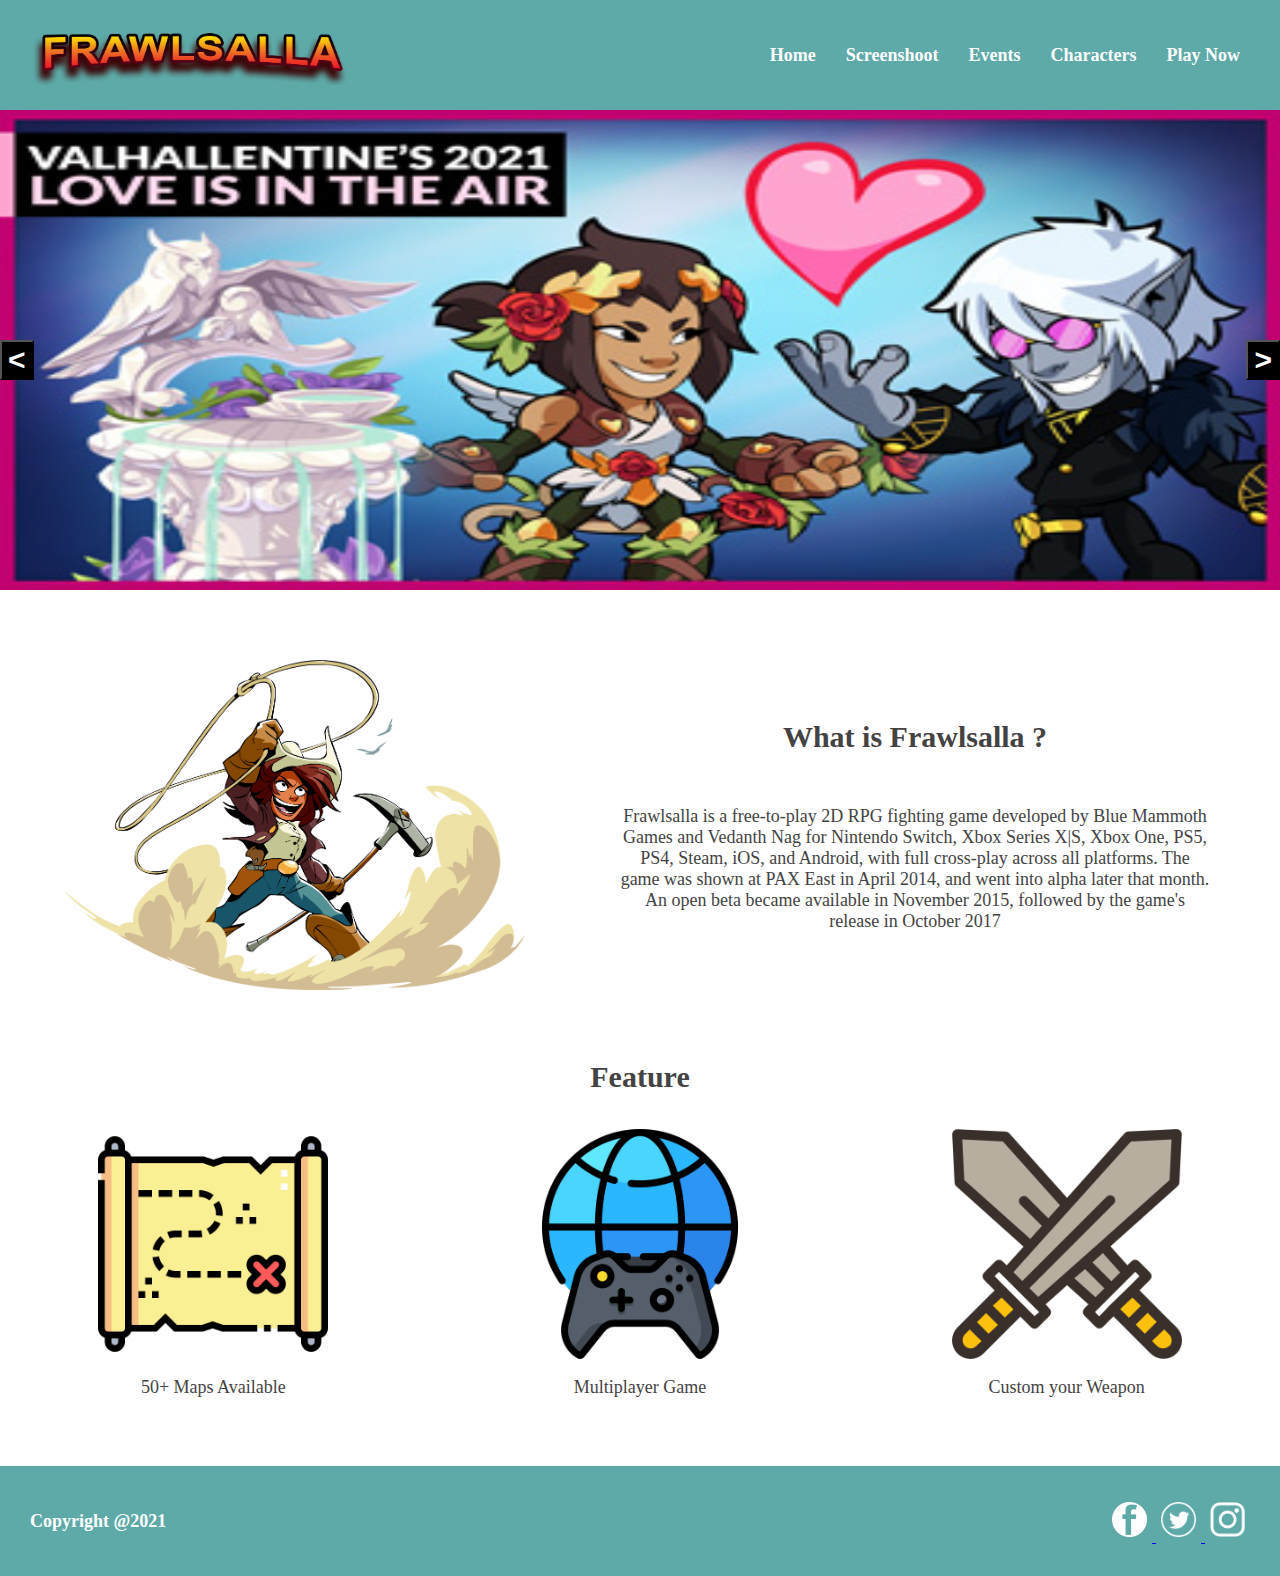
<file: HTML/index.html>
<!DOCTYPE html>
<html lang="en">
<head>
    <meta charset="UTF-8">
    <meta http-equiv="X-UA-Compatible" content="IE=edge">
    <meta name="viewport" content="width=device-width, initial-scale=1.0">
    <title>Document</title>
    <script src="https://code.jquery.com/jquery-3.5.1.js"></script>
    <link rel="stylesheet" href="../CSS/style.css">
    <link rel="stylesheet" href="../Javascript/slider.js">
</head>

<body>
    <header>
        <div class="logo">
            <img src="../Asset/logo.png" alt="">
        </div>
        <div class="navigation">
            <ul>
                <li><a href="index.html">Home</a></li>
                <li>
                    Screenshoot
                    <div class="dropDown">
                        <ul>
                            <li>
                                <a href="screenshoot.html">Gameplay</a>
                            </li>
                        </ul>
                    </div>
                </li>
                <li><a href="Event.html">Events</a></li>
                <li><a href="characters.html">Characters</a></li>
                <li><a href="playNow.html">Play Now</a>
            </ul>
        </div>

    </header> 
    
    <div class="content">
        <div class="slider">
            <div id="content-slider">
                <div id="slide-content"> 
                    <button id="prev">&lt;</button>
                    <div class="slider-image">
                        <img src="../Asset/Valhallentine.jpg" alt="" class="image active" id="first">
                        <img src="../Asset/Brawlhallidays.jpg" alt="" class="image">
                        <img src="../Asset/Heatwave.jpg" alt="" class="image">
                        <img src="../Asset/Brawlhalloween.jpg" alt="" class="image" id="last">
                    </div>
                    <button id="next">&gt;</button>
                </div>
            </div>
        </div>
        <div class="content-bawah">
            <div class="content-bawah-kiri">
                <img src="../Asset//home-about.png" alt="">
            </div>
            <div class="content-bawah-kanan">
                <h1>What is Frawlsalla ?</h1>
                <p>
                    Frawlsalla is a free-to-play 2D RPG fighting game developed by Blue Mammoth Games and Vedanth Nag for Nintendo Switch, Xbox Series X|S, Xbox One, PS5, PS4, Steam, iOS, and Android, with full cross-play across all platforms. The game was shown at PAX East in April 2014, and went into alpha later that month. An open beta became available in November 2015, followed by the game's release in October 2017
                </p>
            </div>
        </div>
        <div class="feature">
            <h1>
                Feature
            </h1>
            <div class="feature-row">
                <div class="pic-feature">
                    <div class="pic-feature-img">
                        <img src="../Asset/treasure-map.png" alt="">
                    </div>
                    <p>
                        50+ Maps Available
                    </p>
                </div>
                <div class="pic-feature">
                    <div class="pic-feature-img">
                    <img src="../Asset/online-game.png" alt="">
                    </div>
                    <p>
                        Multiplayer Game
                    </p>
                </div>
                <div class="pic-feature">
                    <div class="pic-feature-img">
                    <img src="../Asset/swords.png" alt="">
                    </div>
                    <p>
                        Custom your Weapon
                    </p>
                </div>
            </div>
        </div>
    </div>
    
    <footer>
        <div class="footer-left">
            <p>Copyright @2021</p>
        </div>
        <div class="footer-right">
            <a href="https://www.facebook.com/">
                <img src="../Asset/fb.png" alt="">
            </a>
            <a href="https://www.twitter.com/">
                <img src="../Asset/twitter.png" alt="">
            </a>
            <a href="https://www.instagra,.com/">
                <img src="../Asset/ig.png" alt="">
            </a>
        </div>
    </footer>

</body>

<script src="../Javascript/slider.js"></script>

</html>
</file>
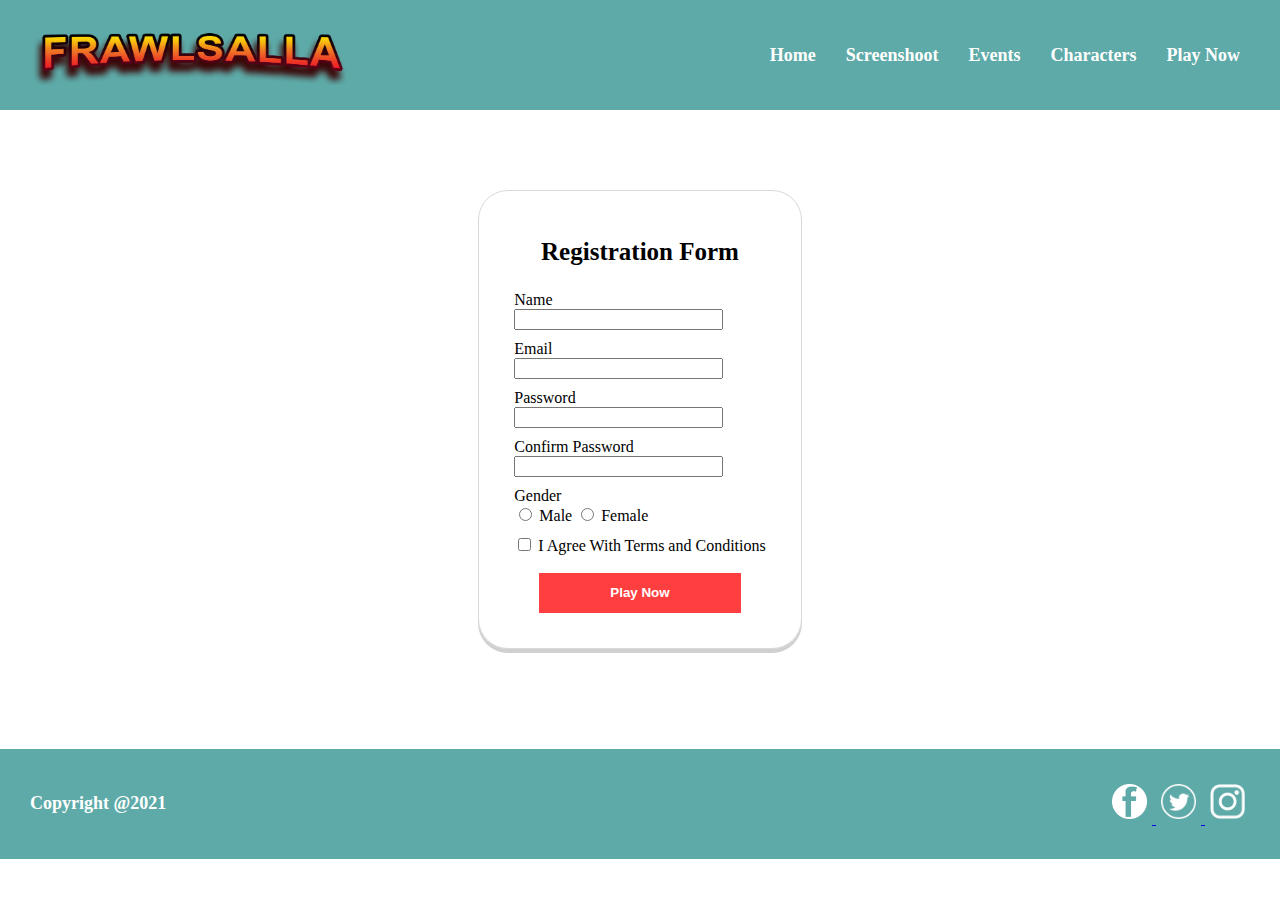
<file: HTML/backupform.html>
<!DOCTYPE html>
<html lang="en">
<head>
    <meta charset="UTF-8">
    <meta http-equiv="X-UA-Compatible" content="IE=edge">
    <meta name="viewport" content="width=device-width, initial-scale=1.0">
    <title>Document</title>
    <script src="../Javascript/play.js" async defer> </script>
    <link rel="stylesheet" href="../CSS/style.css">
</head>
<body>
    <header>
        <div class="logo">
            <img src="../Asset/logo.png" alt="">
        </div>
        <div class="navigation">
            <ul>
                <li><a href="index.html">Home</a></li>
                <li>
                    Screenshoot
                    <div class="dropDown">
                        <ul>
                            <li>
                                <a href="screenshoot.html">Gameplay</a>
                            </li>
                        </ul>
                    </div>
                </li>
                <li><a href="Event.html">Events</a></li>
                <li><a href="characters.html">Characters</a></li>
                <li><a href="playNow.html">Play Now</a>
            </ul>
        </div>

    </header> 
    
    <div class="content-play-now">
        <div class="play-now-form">
            <form id="playnow" action="" method="POST">
                <h1>Registration Form</h1>
                <div class="form-item form-box">
                    <label id="form-style" for="name">Name</label>
                    <input type="text" name="name" id="name">
                </div>
                <div class="form-item form-box">
                    <label id="form-style" for="email">Email</label>
                    <input type="text" name="email" id="email">
                </div>
                <div class="form-item form-box">
                    <label id="form-style" for="password">Password</label>
                    <input type="password" name="password" id="password">
                </div>
                <div class="form-item form-box">
                    <label id="form-style" for="confirm_password">Confirm Password</label>
                    <input type="password" name="confirm_password" id="confirm_password">
                </div>
                <div class="form-item">
                    <label id="form-style" for="">Gender</label>
                    <input type="radio" name="gender" id="gender" value="male">
                    <label for="">Male</label>
                    <input type="radio" name="gender" id="gender" value="female">
                    <label for="">Female</label>
                </div>
                <div class="form-item">
                    <input type="checkbox" name="tos" id="tos">
                    <label for="tos">I Agree With Terms and Conditions </label>
                </div>
                <div class="form-item p-button">
                    <center>
                        <input type="submit" value="Play Now">
                    </center>
                </div>
            </form>
        </div>
    </div>    
    
    <footer>
        <div class="footer-left">
            <p>Copyright @2021</p>
        </div>
        <div class="footer-right">
            <a href="https://www.facebook.com/">
                <img src="../Asset/fb.png" alt="">
            </a>
            <a href="https://www.twitter.com/">
                <img src="../Asset/twitter.png" alt="">
            </a>
            <a href="https://www.instagra,.com/">
                <img src="../Asset/ig.png" alt="">
            </a>
        </div>
    </footer>
</body>
</html>
</file>
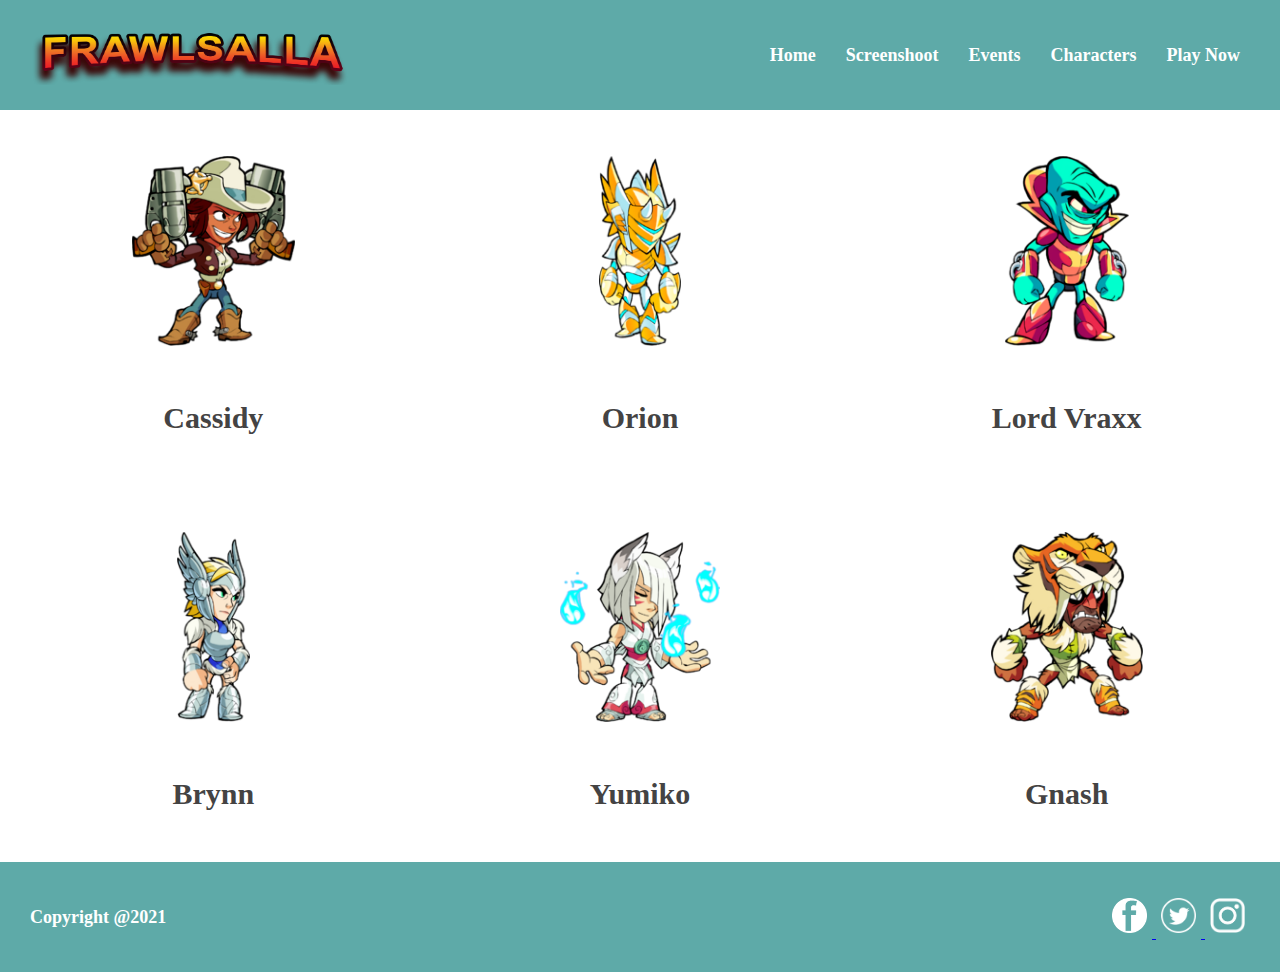
<file: HTML/characters.html>
<!DOCTYPE html>
<html lang="en">
<head>
    <meta charset="UTF-8">
    <meta http-equiv="X-UA-Compatible" content="IE=edge">
    <meta name="viewport" content="width=device-width, initial-scale=1.0">
    <title>Document</title>
    <link rel="stylesheet" href="../CSS/style.css">
</head>

<body>
    <header>
        <div class="logo">
            <img src="../Asset/logo.png" alt="">
        </div>
        <div class="navigation">
            <ul>
                <li><a href="index.html">Home</a></li>
                <li>
                    Screenshoot
                    <div class="dropDown">
                        <ul>
                            <li>
                                <a href="screenshoot.html">Gameplay</a>
                            </li>
                        </ul>
                    </div>
                </li>
                <li><a href="Event.html">Events</a></li>
                <li><a href="characters.html">Characters</a></li>
                <li><a href="playNow.html">Play Now</a>
            </ul>
        </div>

    </header> 
    
    <div class="content">
        <div class="character-row">
            <div class="character">
                <div class="image-character">
                    <img src="../Asset/Cassidy.png" alt="">
                </div>
                <div class="description-character">
                    Cassidy is the toughest marshal to wear a badge either side of the Bifrost.
                </div>
                <p>Cassidy</p>
            </div>
            <div class="character">
                <div class="image-character">
                    <img src="../Asset/Orion.png" alt="">
                </div>
                <div class="description-character">
                    A riddle wrapped in an enigma wrapped in Ivaldic battle armor. Here he is called Orion.
                </div>
                <p>Orion</p>
            </div>
            <div class="character">
                <div class="image-character">
                    <img src="../Asset/Lord_Vraxx.png" alt="">
                </div>
                <div class="description-character">
                    Scheming conquerer of a thousand worlds. What's one more?
                </div>
                <p>Lord Vraxx</p>
            </div>
        </div>
        <div class="character-row">
            <div class="character">
                <div class="image-character">
                    <img src="../Asset/Brynn.png" alt="">
                </div>
                <div class="description-character">
                    Asgard's hometown hero, this half-Valkyrie can't escape her human side.
                </div>
                <p>Brynn</p>
            </div>
            <div class="character">
                <div class="image-character">
                    <img src="../Asset/Yumiko.png" alt="">
                </div>
                <div class="description-character">
                    Mischievous protector and forest spirit.
                </div>
                <p>Yumiko</p>
            </div>
            <div class="character">
                <div class="image-character">
                    <img src="../Asset/Gnash.png" alt="">
                </div>
                <div class="description-character">
                    Older than history, tougher than rock. What you call monsters he calls breakfast.
                </div>
                <p>Gnash</p>
            </div>
        </div>
    

    </div>
    
    <footer>
        <div class="footer-left">
            <p>Copyright @2021</p>
        </div>
        <div class="footer-right">
            <a href="https://www.facebook.com/">
                <img src="../Asset/fb.png" alt="">
            </a>
            <a href="https://www.twitter.com/">
                <img src="../Asset/twitter.png" alt="">
            </a>
            <a href="https://www.instagra,.com/">
                <img src="../Asset/ig.png" alt="">
            </a>
        </div>
    </footer>

</body>

</html>
</file>
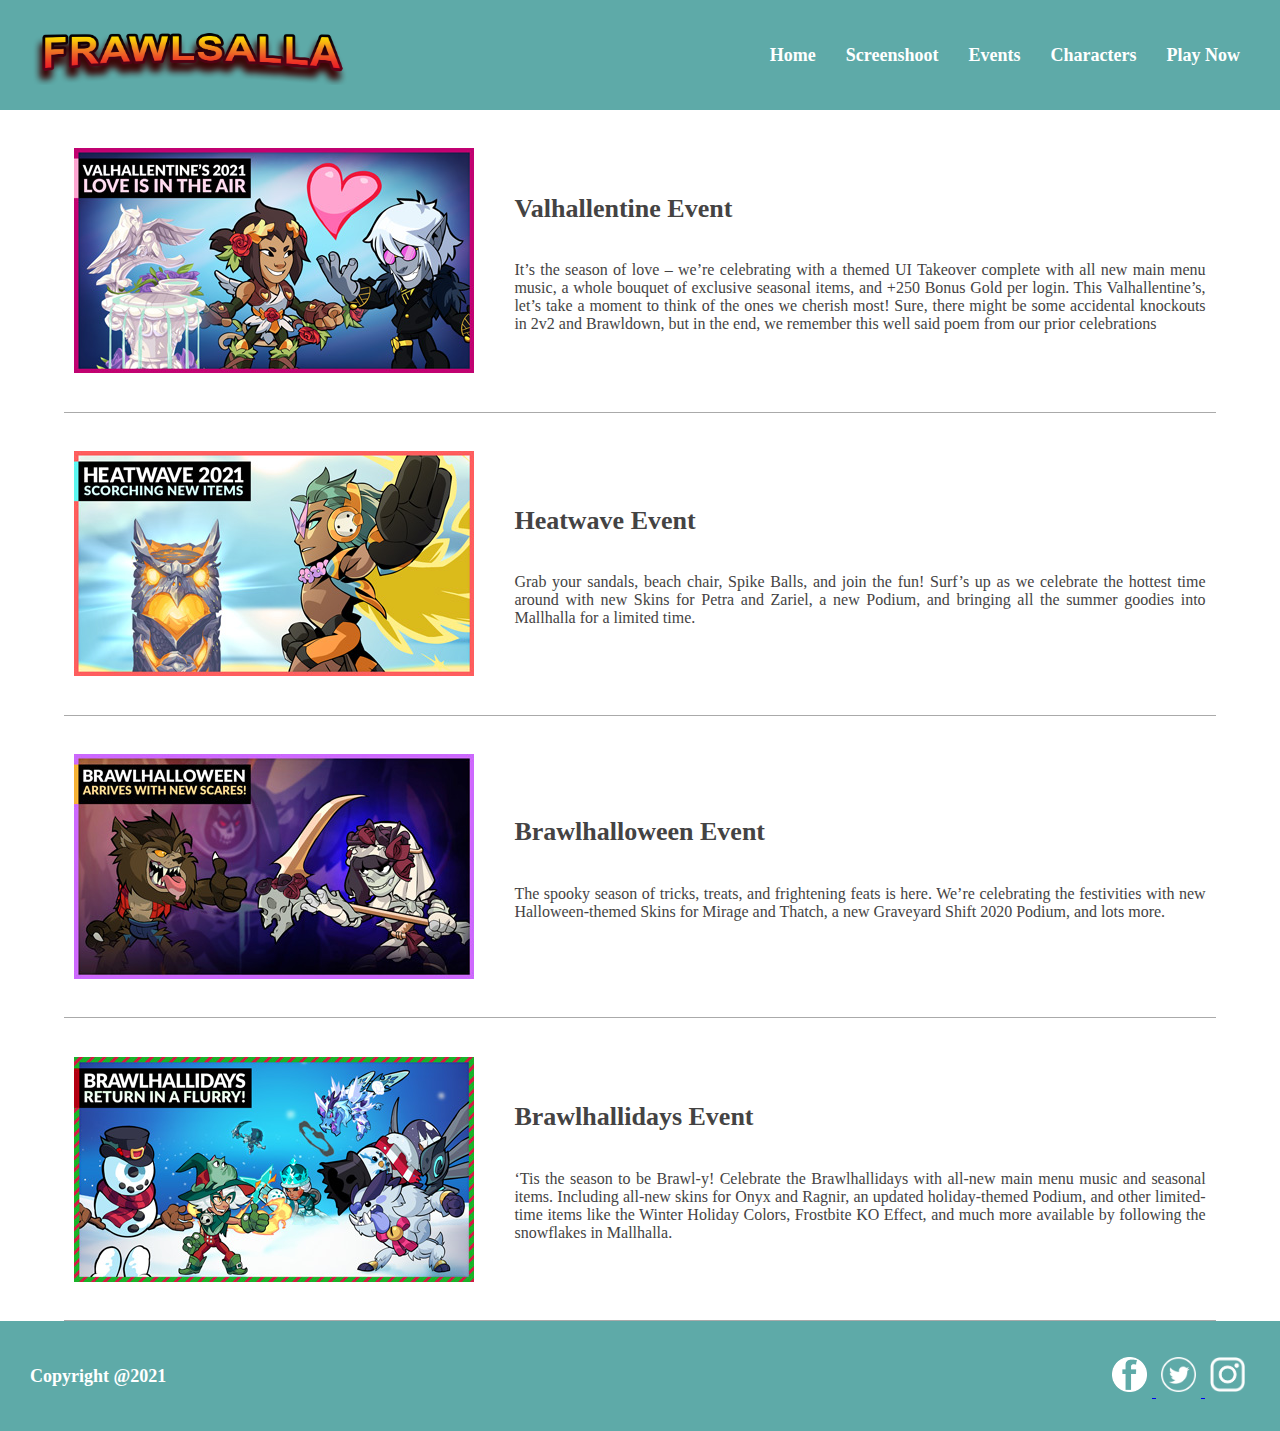
<file: HTML/Event.html>
<!DOCTYPE html>
<html lang="en">
<head>
    <meta charset="UTF-8">
    <meta http-equiv="X-UA-Compatible" content="IE=edge">
    <meta name="viewport" content="width=device-width, initial-scale=1.0">
    <title>Document</title>
    <link rel="stylesheet" href="../CSS/style.css">
</head>
<body>
    <header>
        <div class="logo">
            <img src="../Asset/logo.png" alt="">
        </div>
        <div class="navigation">
            <ul>
                <li><a href="index.html">Home</a></li>
                <li>
                    Screenshoot
                    <div class="dropDown">
                        <ul>
                            <li>
                                <a href="screenshoot.html">Gameplay</a>
                            </li>
                        </ul>
                    </div>
                </li>
                <li><a href="Event.html">Events</a></li>
                <li><a href="characters.html">Characters</a></li>
                <li><a href="playNow.html">Play Now</a>
            </ul>
        </div>

    </header> 
        <div class="content" id="event-layout">
            <div class="event">
                <div class="pic">
                    <img src="../Asset/Valhallentine.jpg" alt="">
                </div>

                <div class="desc">
                    <h2>
                        Valhallentine Event
                    </h2>
                    <p>
                        It’s the season of love – we’re celebrating with a themed UI Takeover complete with all new main menu music, a whole bouquet of exclusive seasonal items, and +250 Bonus Gold per login. This Valhallentine’s, let’s take a moment to think of the ones we cherish most! Sure, there might be some accidental knockouts in 2v2 and Brawldown, but in the end, we remember this well said poem from our prior celebrations 
                    </p>
                </div>
            </div>
            <div class="event">
                <div class="pic">
                    <img src="../Asset/Heatwave.jpg" alt="">
                </div>

                <div class="desc">
                    <h2>
                      Heatwave Event
                    </h2>
                    <p>
                        Grab your sandals, beach chair, Spike Balls, and join the fun! Surf’s up as we celebrate the hottest time around with new Skins for Petra and Zariel, a new Podium, and bringing all the summer goodies into Mallhalla for a limited time.
                    </p>
                </div>
            </div>
            <div class="event">
                <div class="pic">
                    <img src="../Asset/Brawlhalloween.jpg" alt="">
                </div>

                <div class="desc">
                    <h2>
                        Brawlhalloween Event
                    </h2>
                    <p>
                        The spooky season of tricks, treats, and frightening feats is here. We’re celebrating the festivities with new Halloween-themed Skins for Mirage and Thatch, a new Graveyard Shift 2020 Podium, and lots more.
                    </p>
                </div>
            </div>
            <div class="event">
                <div class="pic">
                    <img src="../Asset/Brawlhallidays.jpg" alt="">
                </div>
                <div class="desc">
                    <h2>
                        Brawlhallidays Event
                    </h2>
                    <p>
                        ‘Tis the season to be Brawl-y! Celebrate the Brawlhallidays with all-new main menu music and seasonal items. Including all-new skins for Onyx and Ragnir, an updated holiday-themed Podium, and other limited-time items like the Winter Holiday Colors, Frostbite KO Effect, and much more available by following the snowflakes in Mallhalla.
                    </p>
                </div>
            </div>
        </div>

    <footer>
        <div class="footer-left">
            <p>Copyright @2021</p>
        </div>
        <div class="footer-right">
            <a href="https://www.facebook.com/">
                <img src="../Asset/fb.png" alt="">
            </a>
            <a href="https://www.twitter.com/">
                <img src="../Asset/twitter.png" alt="">
            </a>
            <a href="https://www.instagra,.com/">
                <img src="../Asset/ig.png" alt="">
            </a>
        </div>
    </footer>
</body>
</html>
</file>
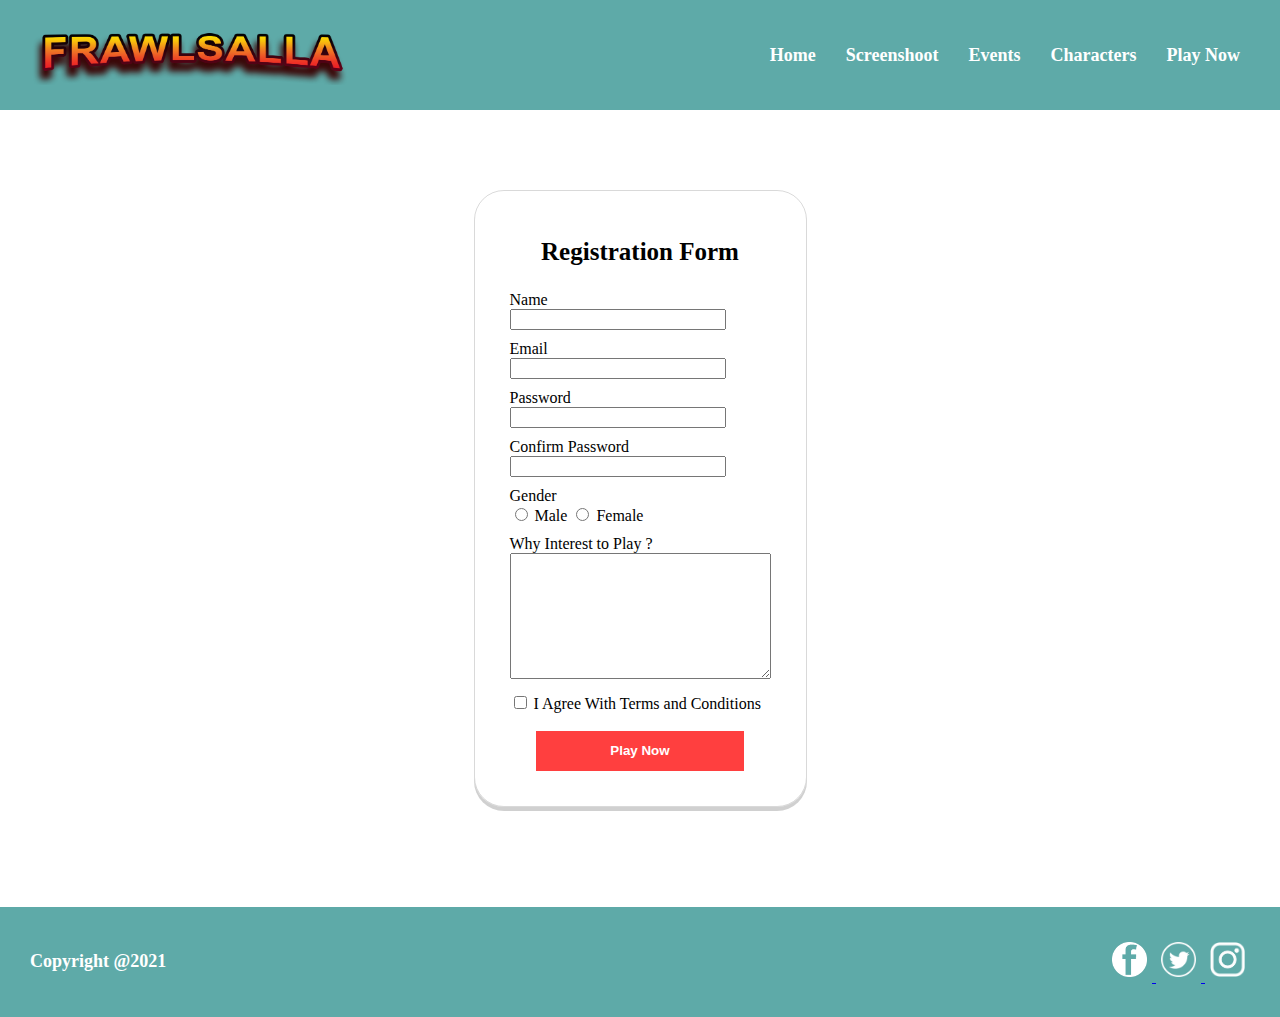
<file: HTML/playnow.html>
<!DOCTYPE html>
<html lang="en">
<head>
    <meta charset="UTF-8">
    <meta http-equiv="X-UA-Compatible" content="IE=edge">
    <meta name="viewport" content="width=device-width, initial-scale=1.0">
    <title>Document</title>
    <script src="../Javascript/play.js" async defer> </script>
    <link rel="stylesheet" href="../CSS/style.css">
</head>
<body>
    <header>
        <div class="logo">
            <img src="../Asset/logo.png" alt="">
        </div>
        <div class="navigation">
            <ul>
                <li><a href="index.html">Home</a></li>
                <li>
                    Screenshoot
                    <div class="dropDown">
                        <ul>
                            <li>
                                <a href="screenshoot.html">Gameplay</a>
                            </li>
                        </ul>
                    </div>
                </li>
                <li><a href="Event.html">Events</a></li>
                <li><a href="characters.html">Characters</a></li>
                <li><a href="playNow.html">Play Now</a>
            </ul>
        </div>

    </header> 
    
    <div class="content-play-now">
        <div class="play-now-form">
            <form id="playnow" action="index.html" method="" name="playNowForm"">
                <h1>Registration Form</h1>
                <div class="form-item form-box">
                    <label id="form-style" for="name">Name</label>
                    <input type="text" name="name" id="name">
                </div>
                <div class="form-item form-box">
                    <label id="form-style" for="email">Email</label>
                    <input type="text" name="email" id="email">
                </div>
                <div class="form-item form-box">
                    <label id="form-style" for="password">Password</label>
                    <input type="password" name="password" id="password">
                </div>
                <div class="form-item form-box">
                    <label id="form-style" for="confirm_password">Confirm Password</label>
                    <input type="password" name="confirm_password" id="confirm_password">
                </div>
                <div class="form-item">
                    <label id="form-style" for="">Gender</label>
                    <input type="radio" name="gender" id="gender" value="male">
                    <label for="">Male</label>
                    <input type="radio" name="gender" id="gender" value="female">
                    <label for="">Female</label>
                </div>
                <div class="form-item form-box">
                    <label id="form-style" for="reason">Why Interest to Play ?</label>
                    <textarea name="reason" id="" cols="30" rows="8"></textarea>
                </div>
                <div class="form-item">
                    <input type="checkbox" name="tos" id="tos">
                    <label for="tos">I Agree With Terms and Conditions </label>
                </div>
                <div class="form-item p-button">
                    <center>
                        <input type="submit" value="Play Now">
                    </center>
                </div>
            </form>
        </div>
    </div>    
    
    <footer>
        <div class="footer-left">
            <p>Copyright @2021</p>
        </div>
        <div class="footer-right">
            <a href="https://www.facebook.com/">
                <img src="../Asset/fb.png" alt="">
            </a>
            <a href="https://www.twitter.com/">
                <img src="../Asset/twitter.png" alt="">
            </a>
            <a href="https://www.instagra,.com/">
                <img src="../Asset/ig.png" alt="">
            </a>
        </div>
    </footer>
</body>
</html>
</file>
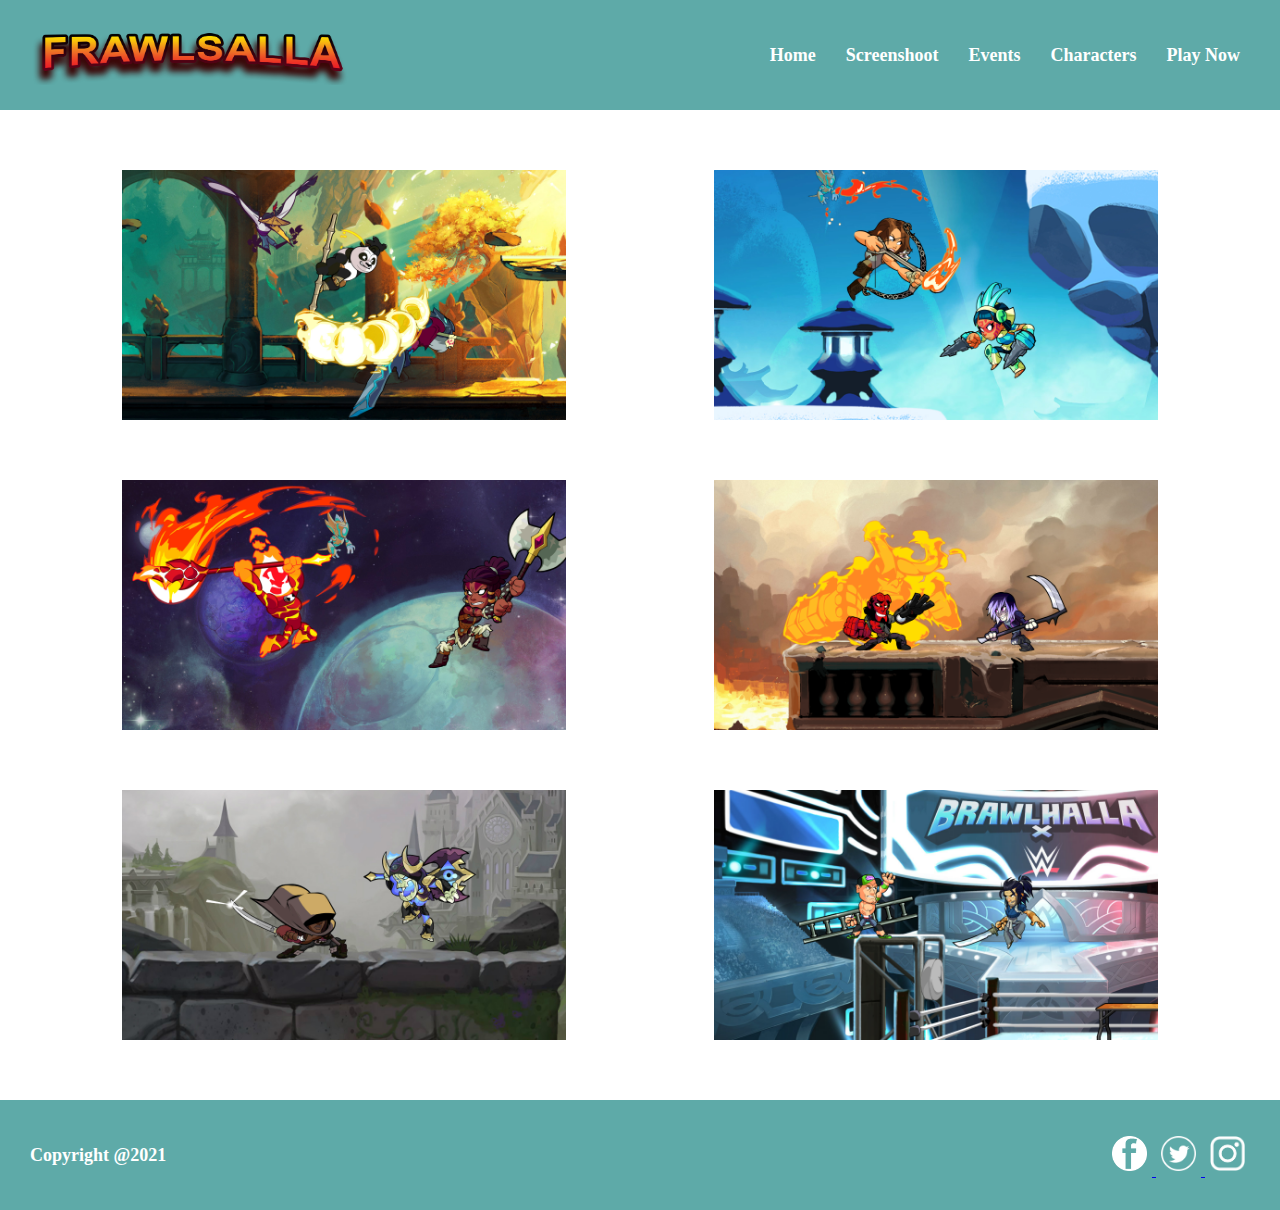
<file: HTML/screenshoot.html>
<!DOCTYPE html>
<html lang="en">
<head>
    <meta charset="UTF-8">
    <meta http-equiv="X-UA-Compatible" content="IE=edge">
    <meta name="viewport" content="width=device-width, initial-scale=1.0">
    <title>Document</title>
    <link rel="stylesheet" href="../CSS/style.css">
</head>

<body>
    <header>
        <div class="logo">
            <img src="../Asset/logo.png" alt="">
        </div>
        <div class="navigation">
            <ul>
                <li><a href="index.html">Home</a></li>
                <li>
                    Screenshoot
                    <div class="dropDown">
                        <ul>
                            <li>
                                <a href="screenshoot.html">Gameplay</a>
                            </li>
                        </ul>
                    </div>
                </li>
                <li><a href="Event.html">Events</a></li>
                <li><a href="characters.html">Characters</a></li>
                <li><a href="playNow.html">Play Now</a>
            </ul>
        </div>

    </header> 
    
    <div class="content">
        <div class="content-screenshoot">
            <div class="screenshoot-row">
                <div class="screenshoot-image" id="left-screenshoot">
                    <img src="../Asset/screenshoot-1.jpg" alt="">
                </div>
                <div class="screenshoot-image" id="right-screenshoot">
                    <img src="../Asset/screenshoot-6.jpg" alt="">
                </div>
            </div>
            <div class="screenshoot-row">
                <div class="screenshoot-image" id="left-screenshoot">
                    <img src="../Asset/screenshoot-3.jpg" alt="">
                </div>
                <div class="screenshoot-image" id="right-screenshoot">
                    <img src="../Asset/screenshoot-4.png" alt="">
                </div>
            </div>
            <div class="screenshoot-row">
                <div class="screenshoot-image" id="left-screenshoot">
                    <img src="../Asset/screenshoot-2.jpg" alt="">
                </div>
                <div class="screenshoot-image" id="right-screenshoot">
                    <img src="../Asset/screenshoot-5.png" alt="">
                </div>
            </div>
        </div>
    </div>
    
    <footer>
        <div class="footer-left">
            <p>Copyright @2021</p>
        </div>
        <div class="footer-right">
            <a href="https://www.facebook.com/">
                <img src="../Asset/fb.png" alt="">
            </a>
            <a href="https://www.twitter.com/">
                <img src="../Asset/twitter.png" alt="">
            </a>
            <a href="https://www.instagra,.com/">
                <img src="../Asset/ig.png" alt="">
            </a>
        </div>
    </footer>

</body>

</html>
</file>
<file: CSS/style.css>
body{
    margin: 0px;
    padding: 0px;
}

/* CSS HEADER */
header{
    height: 110px;
    width: 100%;
    background-color: #5eaaa8;
    display: flex;
    justify-content: space-between;
}

.logo{
    display: flex;
    align-items: center;
}

.logo img{
    height: 60px;
    margin-left: 30px;
}

.navigation{
    display: flex;
    align-items: center;
    margin-right: 25px;
}

.navigation li:hover{
    text-shadow: 4px 2px #f79f16;
    transition: 0.5s;
} 

.navigation ul{
    display: flex;
    justify-content: center;
    list-style-type: none;
    padding: 0;
    margin: 0;
}

.navigation li{
    color: white;
    text-decoration: none;
    margin-left: 15px;
    margin-right: 15px;
    font-size: 18px;
    font-weight: bold;
    font-family: Verdana;
    cursor: pointer;
}

.navigation a{
    color: white;
    text-decoration: none;
}

.dropDown{
    display: none;
    position: absolute;
    background-color: #5eaaa8;
    z-index: 1;
}

.navigation li:hover .dropDown{
    display: block;
    cursor: pointer;
    padding-top: 45px;
    padding-bottom: 30px;
    padding-left: 10px;
    padding-right: 10px;
    text-shadow: none;
}

/* .dropDownResponsive{
    display: none;
} */

/* CSS CONTENT - HOME PAGE*/
.content{
    width: 100%;
    font-family: Verdana;
}

/* Slider CSS */
.image{
    display: none;
}

.slider{
    height: 480px;
}

.active{
    display: flex;
}

.slider-image img{
    width: 100%;
    height: 480px;
}

#prev{
    background-color: black;
    color: white;
    font-size: 30px;
    font-weight: bolder;
    text-align: center;
    position: absolute;
    top: 48%;
    left: 0px;
}

#next{
    background-color: black;
    color: white;
    font-size: 30px;
    font-weight: bolder;
    text-align: center;
    position: absolute;
    top: 48%;
    right: 0px;
}

#content-slider{
    position: relative;
}

/*  */
.content-bawah{
    display: flex;
    justify-content: center;
    margin-top: 70px;
    margin-bottom: 70px;
}

.content-bawah-kiri{
    width: 50%;
    display: flex;
    justify-content: center;
}

.content-bawah-kiri img{
    height: 330px;
}

.content-bawah-kanan{
    width: 50%;
    display: flex;
    flex-direction: column;
    justify-content: center;
    align-items: center;
    color: #444343;
    padding-right: 70px;
    padding-left: 30px;
}

.content-bawah-kanan h1{
    font-size: 30px;
    text-align: center;
    font-weight: bold;
}

.content-bawah-kanan p{
    margin-top: 32px;
    font-size: 18px;
    text-align: center;
}


/* CSS Content - Character Page */
.character-row{
    width: 100%;
    display: flex;
    justify-content: space-around;
    padding-top: 20px;
    padding-bottom: 20px;
}

.character{
    position: relative;
    font-size: 30px;
    text-align: center;
    font-weight: bold;
    color: #444343;
    border: solid rgba(255, 255, 255, 0) 1px;
    border-radius: 20px;
}

.image-character{
    height: 240px;
    width: 290px;
    display: flex;
    align-items: center;
    justify-content: center;
}

.image-character img{
    height: 190px;
}

.description-character{
    display: none;
    position: absolute;
    width: 100%;
    height: 100%;
    top: 20%;
    left: 0px;
    text-align: center;
    font-size: 18px;;
    font-weight: normal;
}

.character:hover{
    box-shadow: 0 4px 8px 0 rgba(0, 0, 0, 0.2), 0 6px 21px 0 rgba(0, 0, 0, 0.2);
    border-radius: 10px;
    transition:0.5s;
    border: solid #5eaaa8 1px;
}

.character:hover .description-character{
    display: block;
    transition: 1s;
}

.character:hover .image-character{
    opacity: 0.1;
    transition: 0.5s;
}

.character:not(:hover) .image-character{
    opacity: 1;
    transition: 0.5s;
}

/* CSS - Screenshoot Page */
.content-screenshoot{
    margin-top: 30px;
    margin-bottom: 30px;
}

.screenshoot-row{
    width: 100%;
    display: flex;
    justify-content: center;
    padding-top: 5px;
    padding-bottom: 5px;
}

.screenshoot-image{
    height: 300px;
    width: 40%;
    display: flex;
    align-items: center;
    justify-content: center;
}

#left-screenshoot{
    margin-right: 40px;
}

#right-screenshoot{
    margin-left: 40px;
}

.screenshoot-image img{
    height: 250px;
}

.screenshoot-image img:hover{
    height: 300px;
    transition: 1s;
    z-index: 2;
}

.screenshoot-image img:not(:hover){
    height: 250px;
    transition: 1s;
}


/* CSS FOOTER */
footer{
    height: 110px;
    width: 100%;
    background-color: #5eaaa8;
    display: flex;
    justify-content: space-between;
    align-items: center;
}

.footer-left{
    margin-left: 30px;
}

.footer-left p{
    color: white;
    font-size: 18px;
    font-weight: bold;
    font-family: Verdana;
}

.footer-right{
    margin-right: 30px;
}

.footer-right img{
    height: 35px;
    margin: 5px;
}




/* CSS EVENT */
#event-layout{
    display: flex;
    align-items: center;
    flex-direction: column;
}

.event{
    display: flex;
    justify-content: center;
    padding-top: 3%;
    padding-bottom: 3%;
    width: 90%;
    border-bottom: rgba(0, 0, 0, 0.335) solid 1px;
    color: #444343;
    font-family: Verdana;
}

.desc{
    display: flex;
    justify-content: center;
    flex-direction: column;
    width: 60%;
}

.desc p {
    text-align: justify;
    font-family: Verdana;
    color: #444343;
    font-size: 16px;
}

.desc h2{
    font-size: 26px;
}

.pic{
    display: flex;
    align-items: center;
}

.pic img{
    width: 400px;
    padding-right: 40px;
}




/* FEATURE */
.feature-row{
    display: flex;
    justify-content: space-around;
    width: 100%;
    margin-bottom: 50px;
} 

.feature-row p{
    display: flex;
    justify-content: center;
    text-align: center;
    font-family: Verdana;
    font-size: 18px;
    color: #444343;
}

.feature h1 {
    display: flex;
    justify-content:center ;
    text-align: center;
    font-family: Verdana;
    font-size: 30px;
    color: #444343;
    padding-bottom: 15px;
    font-weight: bold;
}

.pic-feature-img img {
    width: 230px;
    display: flex;
    align-items: center;
    justify-content: center;
}




/* Play Now CSS */
#form-style{
    display: block;
}

.content-play-now{
    width: 100%;
    display: flex;
    justify-content: center;
    font-size: 16px;
    font-family: verdana;
    margin-top: 80px;
    margin-bottom: 100px;
}

.play-now-form h1{
    font-size: 25px;
    margin-bottom: 20px;
    text-align: center;
}

.form-item{
    padding: 5px;
}

.play-now-form form{
    box-shadow: rgba(0, 0, 0, 0.185) 0px 4px;
    border: solid rgba(0, 0, 0, 0.15) 1px;
    padding: 30px;
    border-radius: 30px;
}

.form-box input{
    width: 80%;
}

.p-button input{
    margin-top: 8px;
    height: 40px;
    width: 80%;
    display: flex;
    align-items: center;
    justify-content: center;
    background-color: rgba(255, 0, 0, 0.753);
    color: white;
    padding: 5px;
    border: solid 0px black;
    font-weight: bold;
}

.p-button input:hover{
    background-color: rgba(255, 0, 0, 0.856);
}

/* responsive */
@media screen and (max-width : 800px){
    /* Responsive Header */
    header{
        flex-direction: column;
        height: 330px;
        justify-content: space-around;
    }

    .logo{
        margin-top: 20px;
        margin-bottom: 20px;
        justify-content: center;
    }

    .logo img{
        margin-left: 0px;
        display: flex;
        justify-content: center;
    }

    .navigation{
        margin-bottom: 20px;
        justify-content: center;
        margin-right: 0px;
    }

    .navigation ul{
        flex-direction: column;
        justify-content: center;
        align-items: center;
    }

    .navigation li{
        padding: 7px;
        margin-left: 0px;
        margin-right: 0px;
    }

    .dropDown{
        position: static;
        padding: 0px;
        margin: 0px;
        text-decoration: underline;
    }

    .navigation li:hover .dropDown{
        display: block;
        padding: 0px;
    }

    /* Responsive Slider */
    .slider{
        height: 15%;
    }

    .slider-image img{
        height: 15%;
    }

    /* Responsive index - content bawah */

    .content-bawah{
        flex-direction: column;
        align-items: center;
        margin-top: 40px;
        margin-bottom: 40px;
    }

    .content-bawah img{
        height: 200px;
    }

    .content-bawah-kanan{
        width: 90%;
        padding-left: 0px;
        padding-right: 0px;
    }

    .content-bawah-kanan h1{
        margin-top: 20px;
    }

    .content-bawah-kanan p{
        margin-top: 5px;
    }

    /* feature responsive */
    .feature-row{
        flex-direction: column;
        align-items: center;
    }

    .pic-feature{
        margin-bottom: 20px;
    }

    .pic-feature-img{
        display: flex;
        justify-content: center;
    }
    
    .pic-feature-img img{
        width: auto;
        height: 150px;
        margin-bottom: 10px;
    }

    /* Reponsive Screenshoot */
    .screenshoot-row{
        flex-direction: column;
        align-items: center;
        margin-top: 0px;
        margin-bottom: 0px;
    }

    #left-screenshoot{
        margin-right: 0px;
    }
    
    #right-screenshoot{
        margin-left: 0px;
    }

    .screenshoot-image{
        height: auto;
        width: 80%;
        display: flex;
        align-items: center;
        justify-content: center;
    }

    .screenshoot-image img{
        height: auto;
        width: 100%;
        margin: 15px;
    }

    .screenshoot-image img:hover{
        height: auto;
        width: 110%;
        transition: 1s;
    }

    /* Responsive Event */
    .event{
        flex-direction: column;
        align-items: center;
    }

    .desc{
        width: 100%;
    }

    .pic{
        justify-content: center;
    }

    .pic img{
        width: 90%;
        padding-right: 0px;
    }

    .desc p{
        text-align: center;
    }

    .desc h2{
        text-align: center;
    }

    /* Character Responsive */
    .character-row{
        flex-direction: column;
        align-items: center;
    }
}
</file>
